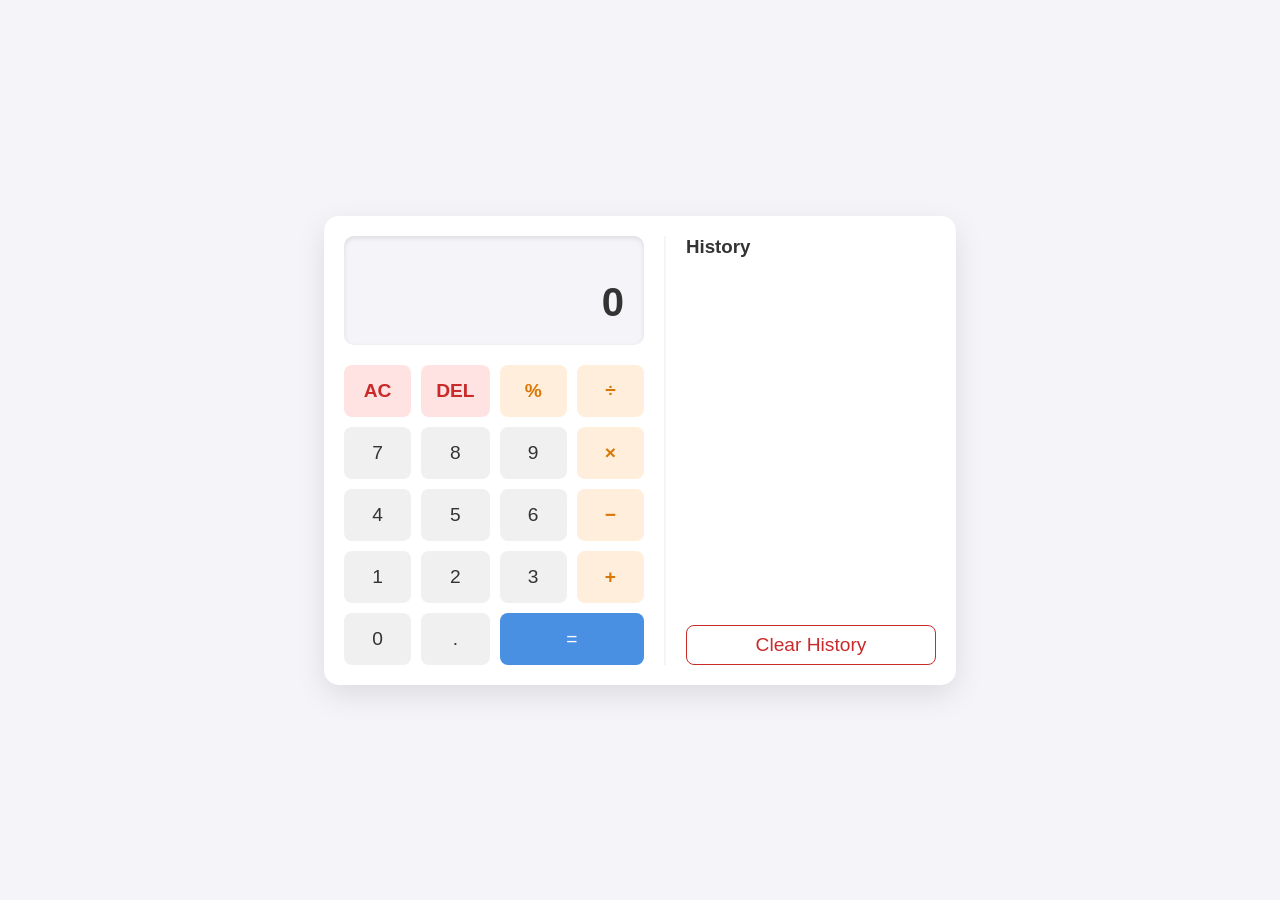
<file: index.html>
<!DOCTYPE html>
<html lang="en">
<head>
    <meta charset="UTF-8">
    <meta name="viewport" content="width=device-width, initial-scale=1.0">
    <title>Calculator</title>
    <link rel = "stylesheet" href = "cal.css">
</head>
<body>

    <div class="container">
    <!-- Calculator Section -->
    <div class="calculator">
        <div class="display">
            <div class="previous-operand" id="previous-operand"></div>
            <div class="current-operand" id="current-operand">0</div>
        </div>
        <div class="keypad">
            <button class="clear" onclick="clearDisplay()">AC</button>
            <button class="clear" onclick="deleteNumber()">DEL</button>
            <button class="operator" onclick="appendOperator('%')">%</button>
            <button class="operator" onclick="appendOperator('/')">÷</button>

            <button onclick="appendNumber('7')">7</button>
            <button onclick="appendNumber('8')">8</button>
            <button onclick="appendNumber('9')">9</button>
            <button class="operator" onclick="appendOperator('*')">×</button>

            <button onclick="appendNumber('4')">4</button>
            <button onclick="appendNumber('5')">5</button>
            <button onclick="appendNumber('6')">6</button>
            <button class="operator" onclick="appendOperator('-')">−</button>

            <button onclick="appendNumber('1')">1</button>
            <button onclick="appendNumber('2')">2</button>
            <button onclick="appendNumber('3')">3</button>
            <button class="operator" onclick="appendOperator('+')">+</button>

            <button onclick="appendNumber('0')">0</button>
            <button onclick="appendNumber('.')" id="dot">.</button>
            <button class="equals" onclick="calculate()">=</button>
        </div>
    </div>
    <div class="history-panel">
        <h3>History</h3>
        <ul class="history-list" id="history-list">
            <!-- Dynamic history items -->
        </ul>
        <button class="clear-history-btn" onclick="clearHistory()">Clear History</button>
    </div>
</div>

<script src="cal.js"></script>
</body>
</html>
</body>
</html>
</file>
<file: cal.css>
:root {
    --bg-color: #f4f4f9;
    --calc-bg: #ffffff;
    --text-main: #333333;
    --text-muted: #888888;
    --btn-bg: #f0f0f0;
    --btn-hover: #e0e0e0;
    --btn-accent: #4a90e2;
    --btn-accent-hover: #357abd;
    --shadow: rgba(0, 0, 0, 0.1);
}

body {
    font-family: 'Segoe UI', Tahoma, Geneva, Verdana, sans-serif;
    background-color: var(--bg-color);
    display: flex;
    justify-content: center;
    align-items: center;
    height: 100vh;
    margin: 0;
}

.container {
    display: flex;
    gap: 20px;
    background: var(--calc-bg);
    padding: 20px;
    border-radius: 15px;
    box-shadow: 0 10px 30px var(--shadow);
    max-height: 500px;
}

/* Calculator Styles */
.calculator {
    width: 300px;
    display: flex;
    flex-direction: column;
}

.display {
    background-color: var(--bg-color);
    padding: 20px;
    border-radius: 10px;
    text-align: right;
    margin-bottom: 20px;
    box-shadow: inset 0 2px 5px var(--shadow);
}

.previous-operand {
    color: var(--text-muted);
    font-size: 1rem;
    min-height: 1.5rem;
    word-wrap: break-word;
}

.current-operand {
    color: var(--text-main);
    font-size: 2.5rem;
    font-weight: bold;
    word-wrap: break-word;
}

.keypad {
    display: grid;
    grid-template-columns: repeat(4, 1fr);
    gap: 10px;
}

button {
    cursor: pointer;
    font-size: 1.2rem;
    border: none;
    outline: none;
    background-color: var(--btn-bg);
    padding: 15px;
    border-radius: 8px;
    color: var(--text-main);
    transition: background-color 0.2s;
}
#dot:hover{
    background-color:#f0d6b8;

}
button:hover {
    background-color: var(--btn-hover);
}

.operator {
    background-color: #ffeedb;
    color: #d97706;
    font-weight: bold;
}

.operator:hover {
    background-color: #ffd8a8;
}

.equals {
    background-color: var(--btn-accent);
    color: white;
    grid-column: span 2;
}

.equals:hover {
    background-color: var(--btn-accent-hover);
}

.clear {
    background-color: #ffe3e3;
    color: #c92a2a;
    font-weight: bold;
}

.clear:hover {
    background-color: #ffc9c9;
}
.history-panel {
    width: 250px;
    display: flex;
    flex-direction: column;
    border-left: 2px solid var(--bg-color);
    padding-left: 20px;
}

.history-panel h3 {
    margin-top: 0;
    color: var(--text-main);
    display: flex;
    justify-content: space-between;
    align-items: center;
}

.history-list {
    list-style: none;
    padding: 0;
    margin: 0;
    flex-grow: 1;
    overflow-y: auto;
    display: flex;
    flex-direction: column;
    gap: 10px;
}

.history-item {
    background: var(--bg-color);
    padding: 10px;
    border-radius: 8px;
    font-size: 0.9rem;
    text-align: right;
}

.history-expr {
    color: var(--text-muted);
    font-size: 0.8rem;
    margin-bottom: 5px;
}

.history-result {
    color:rgb(112, 231, 112);
    font-weight: bold;
    font-size: 1.1rem;
}

.clear-history-btn {
    margin-top: 15px;
    background-color: transparent;
    border: 1px solid #c92a2a;
    color: #c92a2a;
    padding: 8px;
}

.clear-history-btn:hover {
    background-color: #ffe3e3;
}

/* Scrollbar styling */
.history-list::-webkit-scrollbar {
    width: 5px;
}
.history-list::-webkit-scrollbar-thumb {
    background: var(--text-muted);
    border-radius: 5px;
}
</file>
